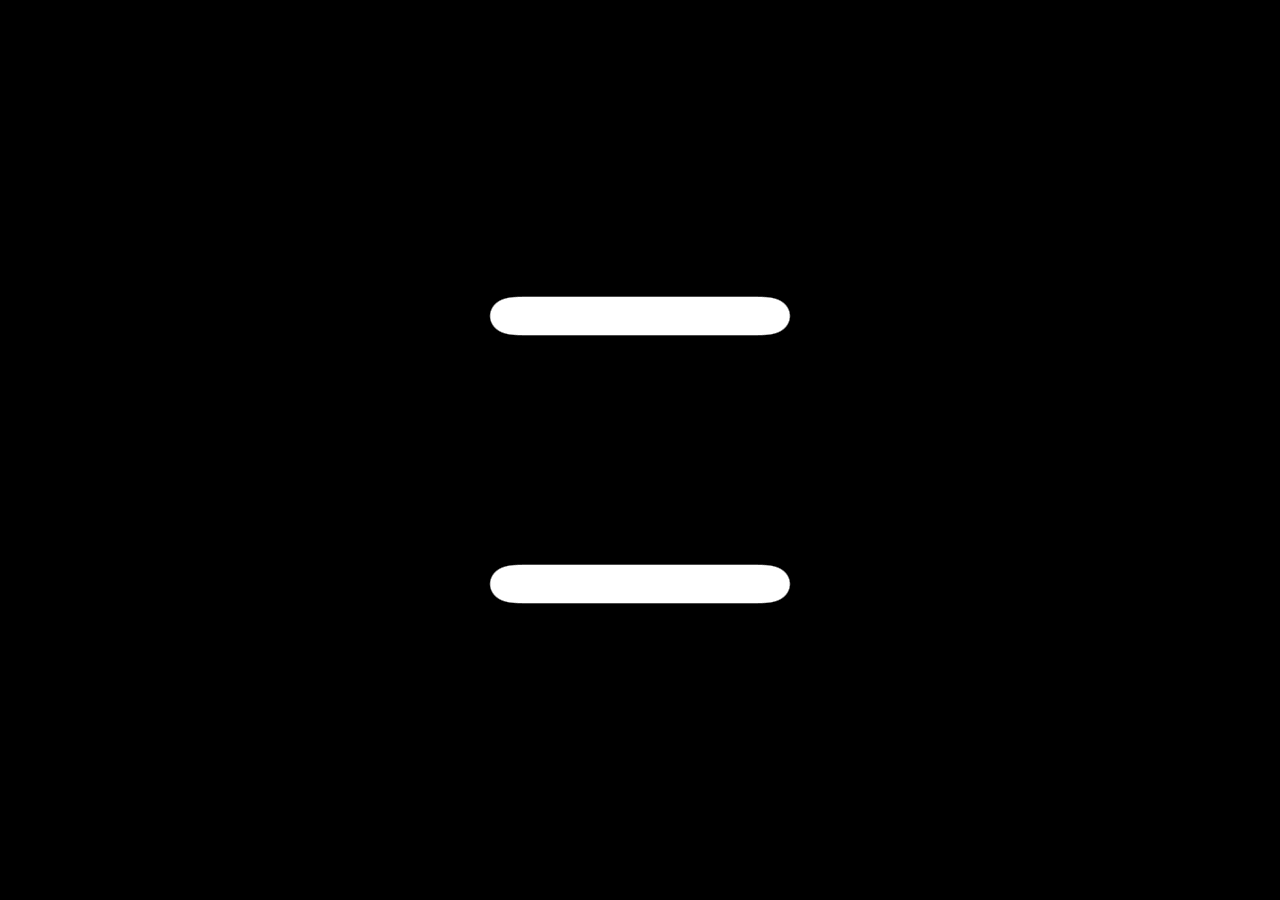
<file: A13/index.html>
<!doctype html>
<html lang="zxx">
<head>
    <meta charset="UTF-8">
    <meta http-equiv="X-UA-Compatible" content="ie=edge">
    <title>Document</title>

  <link rel="stylesheet" href="bootstrap.css">
  <link rel="stylesheet" href="style.css">
</head>
<body>
    <div class="screen jcc">
        <div class="drip">
            <div class="bar"></div>
            <div class="bar"></div>
            <div class="circle"></div>
        </div>

        <svg class="dn">
            <defs>
                <filter id="drip">
                    <feGaussianBlur stdDeviation="10" />
                    <feColorMatrix values="1 1 1 1 1 1 1 1 1 1 1 1 1 1 1 0 0 0 20 -7" />
                </filter>
            </defs>
        </svg>
    </div>
</body>
</html>

<style>
    .drip {
        width: 300px;
        height: 300px;
        display: flex;
        flex-direction: column;
        justify-content: space-between;
        position: relative;
        filter: url("#drip");
    }

    .bar {
        width: 100%;
        height: 2rem;
        border-radius: 50px;
        background: #fff;
    }

    .circle {
        width: 2rem;
        height: 2rem;
        position: absolute;
        top: 0;
        left: 50%;
        transform: translateX(-50%);
        background: #fff;
        animation: drip 4s infinite ease-in-out;
        border-radius: 50%;
    }

    @keyframes drip {
        0% {
            top: 0;}
        100% {
            top: calc(100% - 2rem);}
    }
</style>
</file>
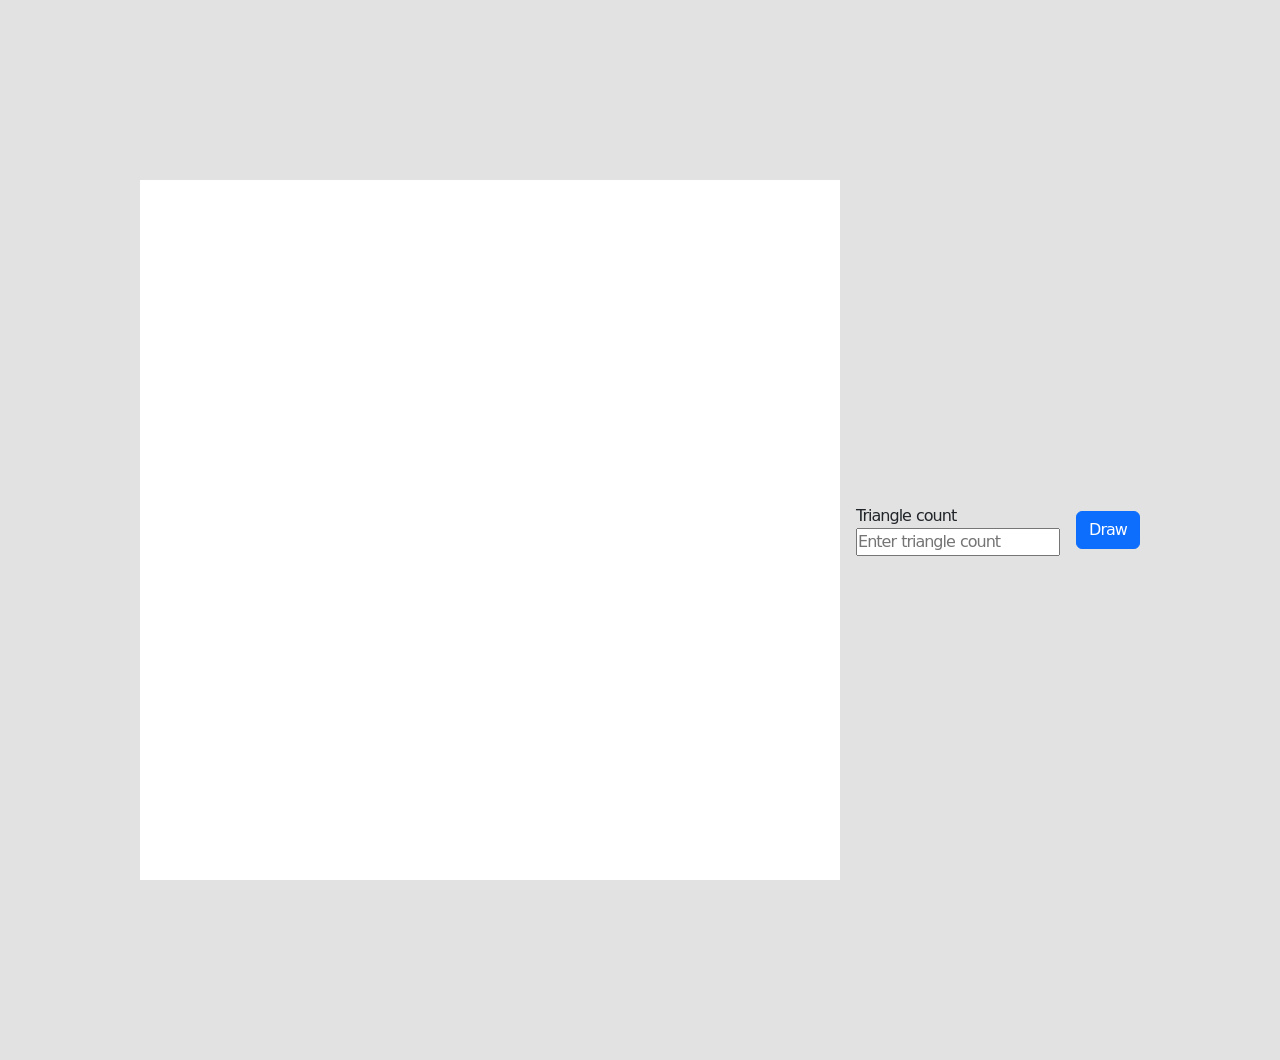
<file: B35/index.html>
<!doctype html>
<html lang="zxx">
<head>
    <meta charset="UTF-8">
    <meta http-equiv="X-UA-Compatible" content="ie=edge">
    <title>Document</title>

  <link rel="stylesheet" href="bootstrap.css">
  <link rel="stylesheet" href="style.css">
</head>
<body>
    <div class="screen jcc gap">
        <canvas id="frac" width="700" height="700" style="background: #fff"></canvas>

        <div class="col-flex">
            <label for="count">Triangle count</label>
            <input type="number" id="count" placeholder="Enter triangle count">
        </div>

        <button class="btn btn-primary" onclick="drawing()">Draw</button>
    </div>
</body>
</html>

<script>
    let max = 0;
    let canvas = document.querySelector("#frac");
    let ctx = canvas.getContext("2d");

    function drawing() {
        ctx.clearRect(0, 0, 700, 700);

        max = document.querySelector("#count").value * 1;

        ctx.fillStyle = "#000";

        ctx.beginPath();
            ctx.moveTo(0, 700);
            ctx.lineTo(350, 0);
            ctx.lineTo(700, 700);
            ctx.fill();
        ctx.closePath();

        drawTriangle(350, 700, 350, 1);
    }

    function drawTriangle(x, y, h, i) {
        if (i > max) return false;

        ctx.fillStyle = "#fff";

        ctx.beginPath();
            ctx.moveTo(x, y);
            ctx.lineTo(x - h/2, y - h);
            ctx.lineTo(x + h/2, y - h);
            ctx.fill();
        ctx.closePath();

        drawTriangle(x - h/2, y, h/2, i+1);
        drawTriangle(x + h/2, y, h/2, i+1);
        drawTriangle(x, y-h, h/2, i+1);
    }
</script>
</file>
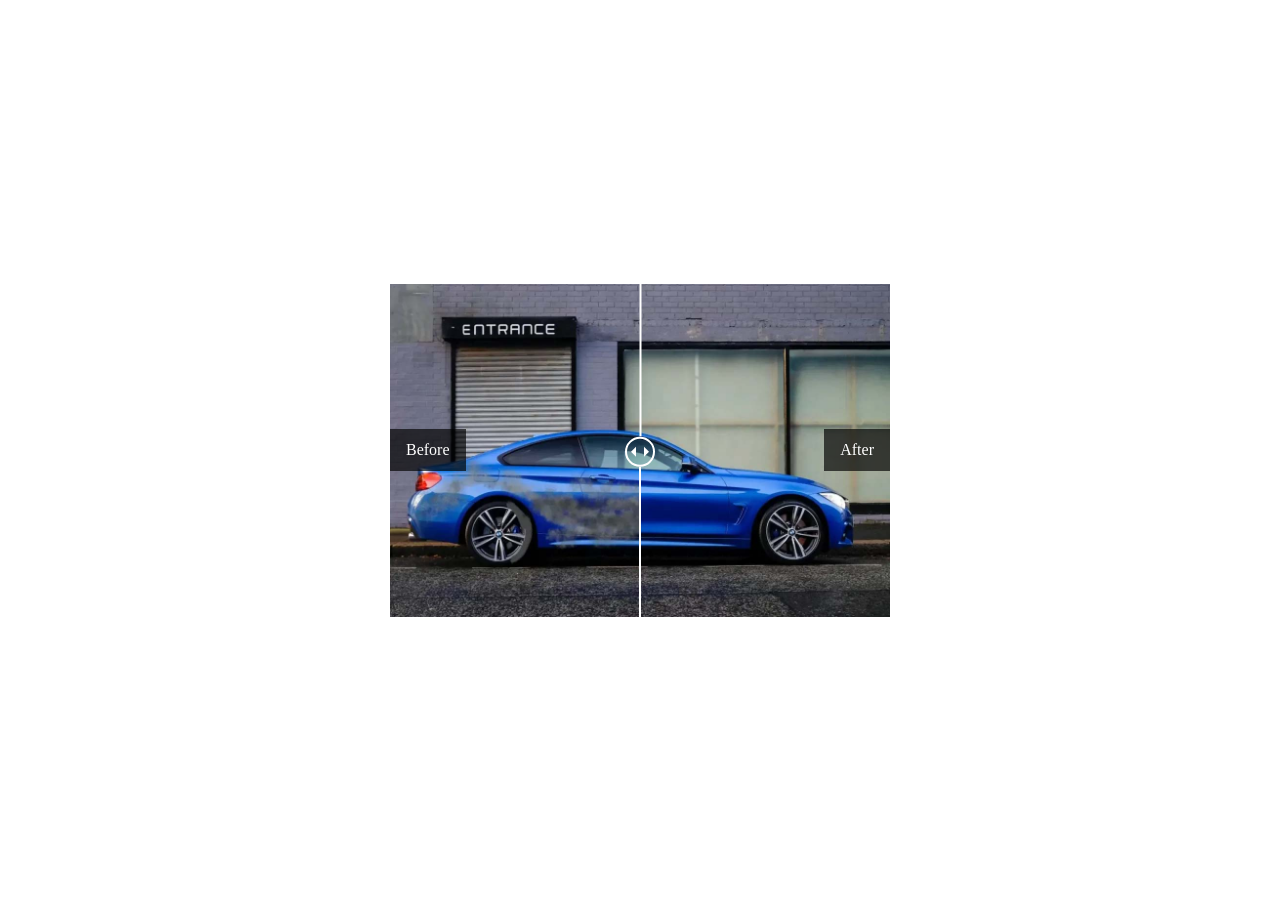
<file: B9/index.html>
<!DOCTYPE html>
<html lang="en">

<head>
    <meta charset="UTF-8">
    <title>Image Compare</title>
    <link rel="stylesheet" href="style.css">
</head>
<body>
    <div>
        <input type="text" id="split" name="split" style="left: 250px;">
        <img src="before.jpg" id="before" alt="before-image" title="before-image">
        <img src="after.jpg" id="after" alt="after-image" title="after-image">
    </div>
</body>
</html>

<script>
    let move = false;

    function eventFunction(e) {
        let $div = document.querySelector("div");
        let $input = document.querySelector("input");
        let $before = document.querySelector("#before");
        let bound = $div.getBoundingClientRect();

        if (e.type === "mousedown" && !move) {
            move = true;
        } else if (e.type === "mousemove" && move) {
            let x = e.clientX - bound.left;

            $input.style.left = x + "px";
            $before.style.width = x + "px";
            $div.style.cursor = "ew-resize";

            move = true;
        } else if (move) {
            $div.style.cursor = "default";
            move = false;
        }
    }

    document.querySelector("div").addEventListener("mousedown", eventFunction)
    document.querySelector("div").addEventListener("mouseup", eventFunction)
    document.querySelector("div").addEventListener("mouseleave", eventFunction)
    document.querySelector("div").addEventListener("mousemove", eventFunction)
</script>
</file>
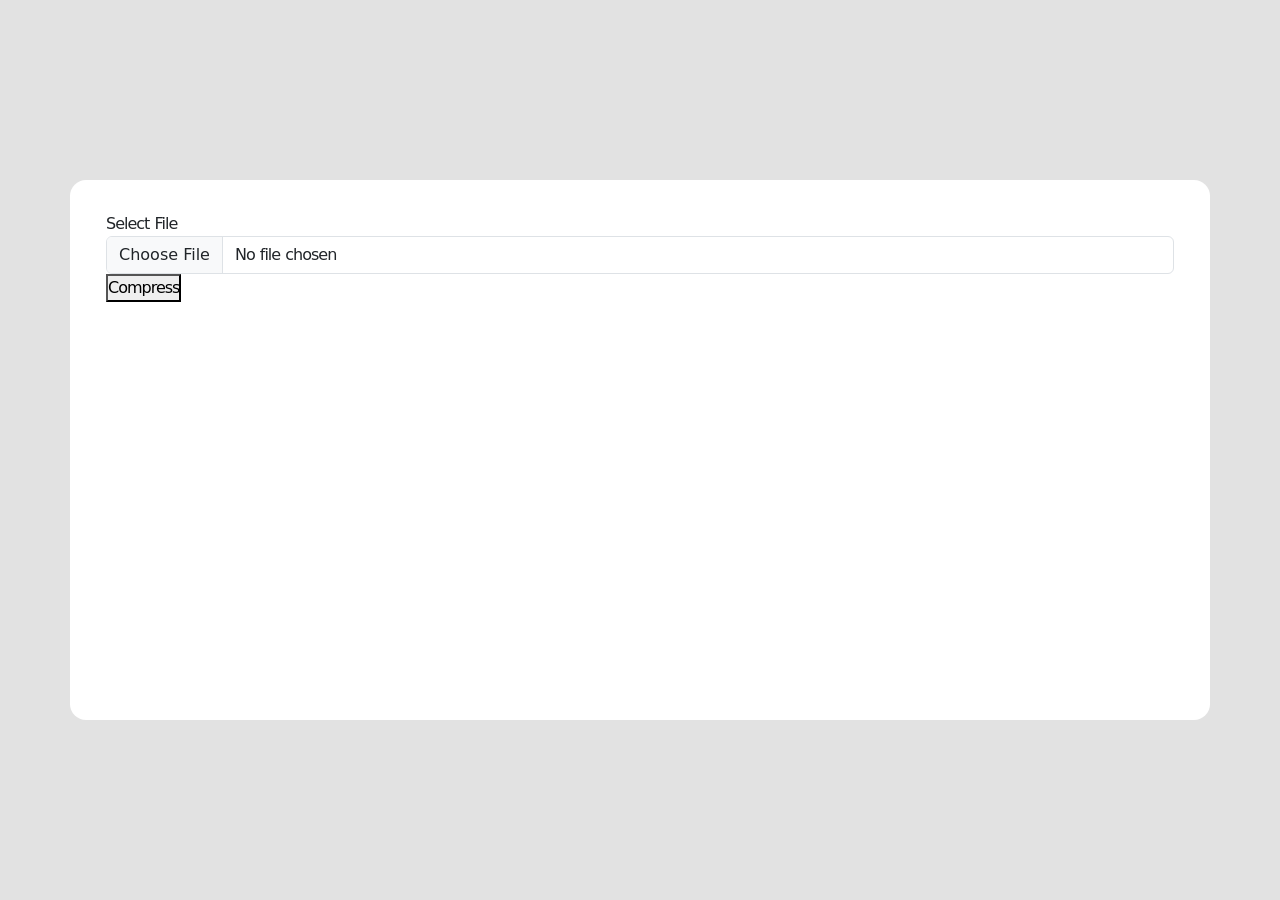
<file: C1/index.html>
<!doctype html>
<html lang="zxx">
<head>
    <meta charset="UTF-8">
    <meta http-equiv="X-UA-Compatible" content="ie=edge">
    <title>Document</title>

  <link rel="stylesheet" href="bootstrap.css">
  <link rel="stylesheet" href="style.css">
</head>
<body>
    <div class="screen">
        <div class="container">
            <form action="compress.php" method="POST" enctype="multipart/form-data">
                <label for="file">Select File</label>
                <input type="file" accept="application/zip" webkitdirectory class="form-control" id="file" name="file">

                <button>Compress</button>
            </form>
        </div>
    </div>
</body>
</html>
</file>
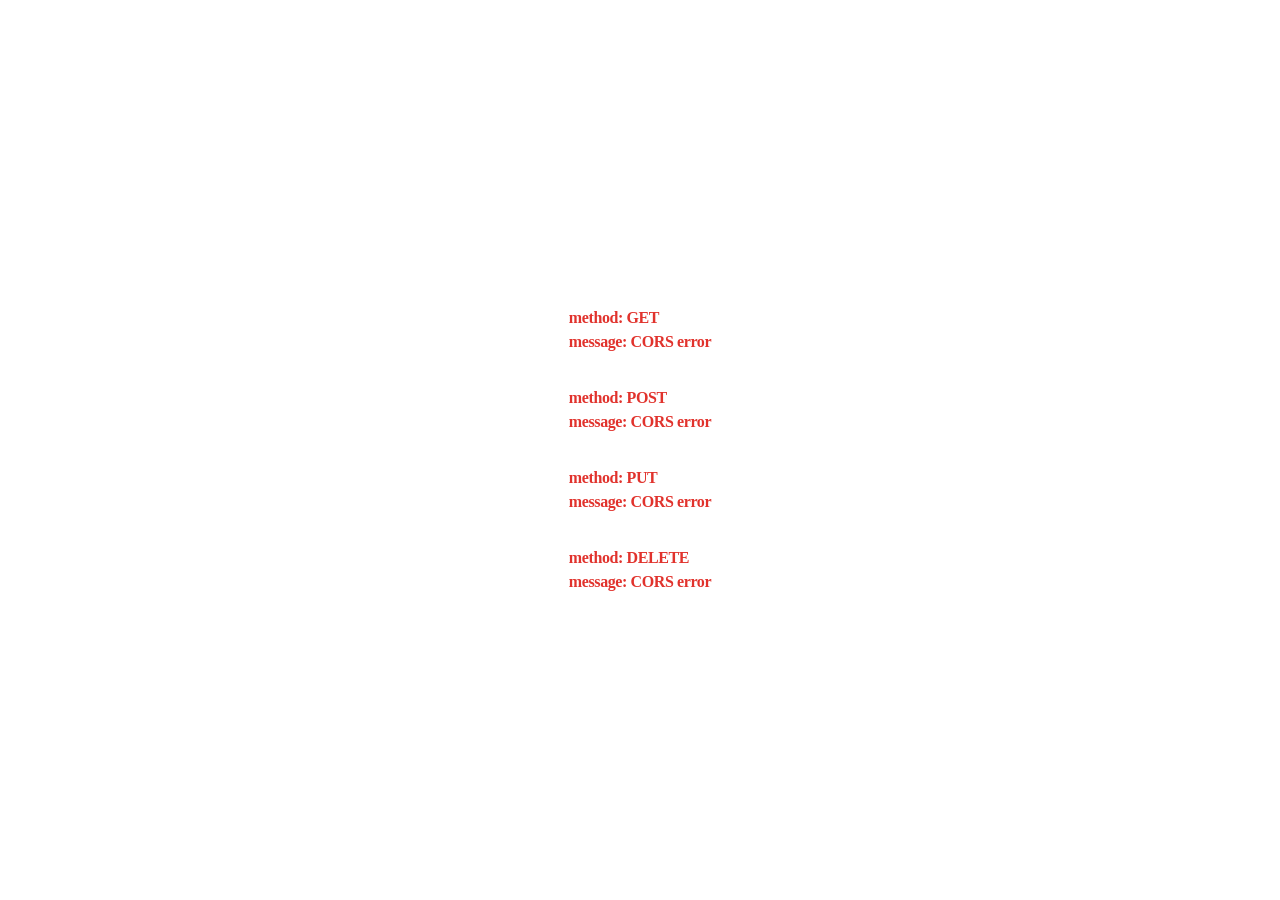
<file: C9/front-end/index.html>
<!doctype html>
<html lang="en">
<head>
    <meta charset="UTF-8">
    <meta name="viewport"
          content="width=device-width, user-scalable=no, initial-scale=1.0, maximum-scale=1.0, minimum-scale=1.0">
    <meta http-equiv="X-UA-Compatible" content="ie=edge">
    <title>Document</title>
    <style>
        * {
            margin: 0;
            padding: 0;
            box-sizing: border-box;
        }

        body {
            display: flex;
            flex-direction: column;
            justify-content: center;
            align-items: center;
            gap: 2rem;
            letter-spacing: -0.025em;
            line-height: 1.5;
            height: 100vh;
        }

        .message {
            font-weight: bold;
            color: #e1332d;
        }

        .message.success {
            color: #40c047;
        }
    </style>
</head>
<body>

<div class="message" id="get">
    method: GET<br>
    message: <span>CORS error</span>
</div>
<div class="message" id="post">
    method: POST<br>
    message: <span>CORS error</span>
</div>
<div class="message" id="put">
    method: PUT<br>
    message: <span>CORS error</span>
</div>
<div class="message" id="delete">
    method: DELETE<br>
    message: <span>CORS error</span>
</div>

<script>

    function setMessage(method, status, message) {
        const $messageBox = document.querySelector(`#${method}`);
        const $messageItem = $messageBox.querySelector("span");
        const type = status === 200 ? "success" : "fail";

        $messageBox.classList.add(type);
        $messageItem.innerText = message;
    }

    /** ------------------------------------------------------ **/
    /** | Be sure to change it to match your server address! | **/
    /** ------------------------------------------------------ **/
    const API_HOST = "http://192.168.95.143/XX_module_a/C9/back-end/index.php?url=";

    let email = "";
    let password = "";
    let user_id = "";
    let token = "";

    async function requestGet() {
        return fetch(API_HOST + "api/get")
            .then(res => res.json().then(data => {
                email = data.email;
                password = data.password;
                setMessage("get", res.status, data.message);
            }))
    }

    async function requestPost() {
        return fetch(API_HOST + "api/post", {
            method: "post",
            headers: {
                "Content-Type": "application/json",
            },
            body: JSON.stringify({
                email,
                password,
            })
        })
            .then(res => res.json().then(data => {
                user_id = data.user_id;
                setMessage("post", res.status, data.message);
            }))
    }

    async function requestPut() {
        return fetch(API_HOST + `api/put&user_id=${user_id}`, {
            method: "put",
        })
            .then(res => res.json().then(data => {
                token = data.token;
                setMessage("put", res.status, data.message);
            }))
    }

    async function requestDelete() {
        return fetch(API_HOST + "api/delete", {
            method: "delete",
            headers: {
                "Authorization": `Bearer ${token}`
            }
        })
            .then(res => res.json().then(data => {
                setMessage("delete", res.status, data.message);
            }))
    }

    async function run() {
        try {
            await requestGet()
        } catch (e) {
        }

        try {
            await requestPost();
        } catch (e) {
        }

        try {
            await requestPut();
        } catch (e) {
        }

        try {
            await requestDelete();
        } catch (e) {
        }
    }

    run();

</script>
</body>
</html>
</file>
<file: A13/style.css>
* {
    padding: 0;
    margin: 0;
    box-sizing: border-box;
    list-style: none;
    letter-spacing: -1px;
    word-spacing: 1px;
    word-break: keep-all;
}

a {
    color: inherit;
    text-decoration: none;
}

img {
    width: 100%;
    height: 100%;
    object-fit: cover;
}

body {
    background: #e2e2e2;
}

.flex {
    display: flex;}
.ais {
    align-items: start;}
.aic {
    align-items: center;}
.aie {
    align-items: end;}
.jcs {
    justify-content: start;}
.jcc {
    justify-content: center;}
.jce {
    justify-content: end;}
.jcsb {
    justify-content: space-between;}
.tac {
    text-align: center;}
.gap {
    gap: 1rem;}
.gap2 {
    gap: .5rem;}
.col-flex {
    display: flex;
    flex-direction: column;
}

.por {
    position: relative;}
.poa {
    position: absolute;}

.dn {
    display: none;}
.inv {
    opacity: 0;
    pointer-events: none;
}

p, h1, h2, h3, h4, h5 {
    margin-bottom: 0;
}

.screen {
    width: 100%;
    min-height: 100vh;
    display: flex;
    align-items: center;
    padding: 20vh 0;
    position: relative;
    background: #000;
}

.screen .container {
    min-height: 60vh;
    display: flex;
    flex-direction: column;
    gap: 1rem;
    background: #fff;
    border-radius: 1rem;
    padding: 2rem 2.25rem;
    position: relative;
}

header {
    width: 100%;
    height: 80px;
    position: fixed;
    top: 50px;
    left: 50%;
    transform: translate(-50%, -50%);
    display: flex;
    justify-content: center;
}

header .container {
    height: 100%;
    background: #fff;
    border-radius: 50px;
    position: relative;
}
</file>
<file: B35/style.css>
* {
    padding: 0;
    margin: 0;
    box-sizing: border-box;
    list-style: none;
    letter-spacing: -1px;
    word-spacing: 1px;
    word-break: keep-all;
}

a {
    color: inherit;
    text-decoration: none;
}

img {
    width: 100%;
    height: 100%;
    object-fit: cover;
}

body {
    background: #e2e2e2;
}

.flex {
    display: flex;}
.ais {
    align-items: start;}
.aic {
    align-items: center;}
.aie {
    align-items: end;}
.jcs {
    justify-content: start;}
.jcc {
    justify-content: center;}
.jce {
    justify-content: end;}
.jcsb {
    justify-content: space-between;}
.tac {
    text-align: center;}
.gap {
    gap: 1rem;}
.gap2 {
    gap: .5rem;}
.col-flex {
    display: flex;
    flex-direction: column;
}

.por {
    position: relative;}
.poa {
    position: absolute;}

.dn {
    display: none;}
.inv {
    opacity: 0;
    pointer-events: none;
}

p, h1, h2, h3, h4, h5 {
    margin-bottom: 0;
}

.screen {
    width: 100%;
    min-height: 100vh;
    display: flex;
    align-items: center;
    padding: 20vh 0;
    position: relative;
}

.screen .container {
    min-height: 60vh;
    display: flex;
    flex-direction: column;
    gap: 1rem;
    background: #fff;
    border-radius: 1rem;
    padding: 2rem 2.25rem;
    position: relative;
}

header {
    width: 100%;
    height: 80px;
    position: fixed;
    top: 50px;
    left: 50%;
    transform: translate(-50%, -50%);
    display: flex;
    justify-content: center;
}

header .container {
    height: 100%;
    background: #fff;
    border-radius: 50px;
    position: relative;
}
</file>
<file: B9/style.css>
div {
    width: 500px;
    height: 333px;
    position: relative;
    overflow: hidden;
}

div::before,
div::after {
    content: "Before";
    position: absolute;
    top: 50%;
    left: 0;
    transform: translateY(-50%);
    background: #000a;
    color: #fff;
    padding: .75rem 1rem;
    z-index: 2;
}

div::after {
    content: "After";
    left: auto;
    right: 0;
}

body {
    width: 100%;
    height: 100vh;
    display: flex;
    align-items: center;
    justify-content: center;
    margin: 0;
}

div > * {
    pointer-events: none;
    user-select: none;
}

div input {
    width: 26px;
    height: 333px;
    background: url("splitter.svg") no-repeat ;
    background-position: center;
    position: absolute;
    top: 0;
    z-index: 3;
    border: 0;
    transform: translateX(-50%);
}

img {
    width: 100%;
    height: 333px;
}

#before {
    width: 50%;
    position: absolute;
    top: 0;
    left: 0;
    object-fit: cover;
    object-position: left;
}
</file>
<file: C1/style.css>
* {
    padding: 0;
    margin: 0;
    box-sizing: border-box;
    list-style: none;
    letter-spacing: -1px;
    word-spacing: 1px;
    word-break: keep-all;
}

a {
    color: inherit;
    text-decoration: none;
}

img {
    width: 100%;
    height: 100%;
    object-fit: cover;
}

body {
    background: #e2e2e2;
}

.flex {
    display: flex;}
.ais {
    align-items: start;}
.aic {
    align-items: center;}
.aie {
    align-items: end;}
.jcs {
    justify-content: start;}
.jcc {
    justify-content: center;}
.jce {
    justify-content: end;}
.jcsb {
    justify-content: space-between;}
.tac {
    text-align: center;}
.gap {
    gap: 1rem;}
.gap2 {
    gap: .5rem;}
.col-flex {
    display: flex;
    flex-direction: column;
}

.por {
    position: relative;}
.poa {
    position: absolute;}

.dn {
    display: none;}
.inv {
    opacity: 0;
    pointer-events: none;
}

p, h1, h2, h3, h4, h5 {
    margin-bottom: 0;
}

.screen {
    width: 100%;
    min-height: 100vh;
    display: flex;
    align-items: center;
    padding: 20vh 0;
    position: relative;
}

.screen .container {
    min-height: 60vh;
    display: flex;
    flex-direction: column;
    gap: 1rem;
    background: #fff;
    border-radius: 1rem;
    padding: 2rem 2.25rem;
    position: relative;
}

header {
    width: 100%;
    height: 80px;
    position: fixed;
    top: 50px;
    left: 50%;
    transform: translate(-50%, -50%);
    display: flex;
    justify-content: center;
}

header .container {
    height: 100%;
    background: #fff;
    border-radius: 50px;
    position: relative;
}
</file>
